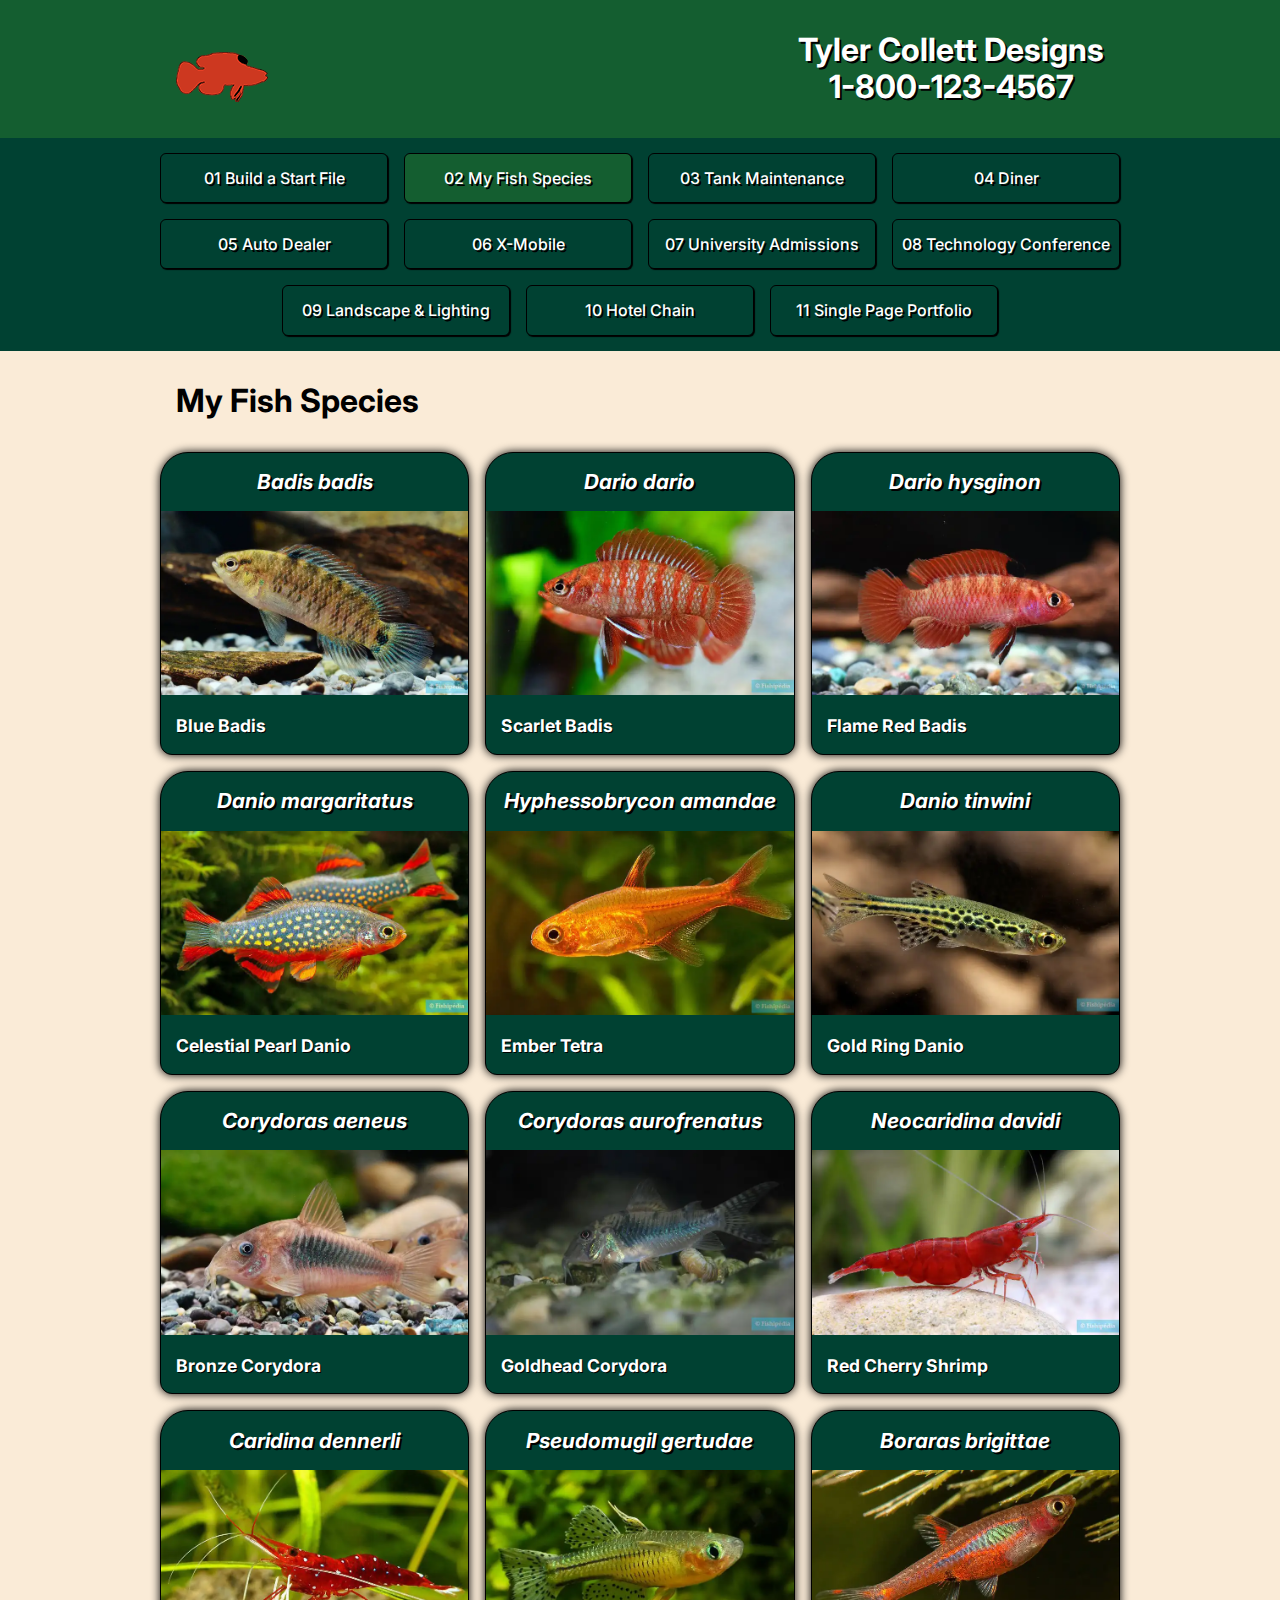
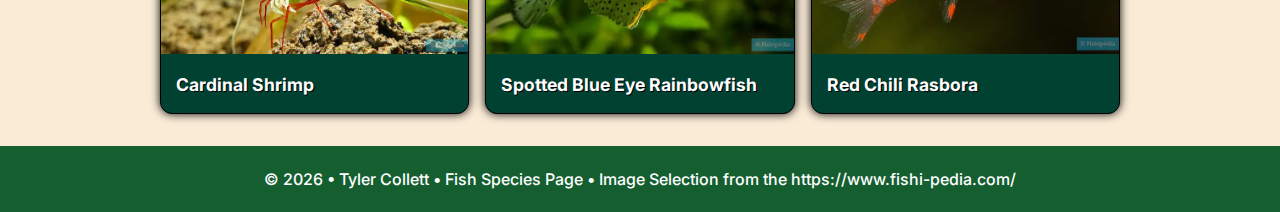
<file: 02-my-fish-species.html>
<!DOCTYPE html>
<html lang="en">
<head>
    <link rel="canonical" href="/" />
    <title>My Fish Species | Tyler Collett Designs</title>
    <meta name="description" content="Home start file for DWDD 2610 X01">
    <meta name="author" content="Tyler Collett">
    <meta charset="UTF-8">
    <meta name="viewport" content="width=device-width, initial-scale=1.0">
    <link rel="preconnect" href="https://fonts.googleapis.com">
    <link rel="preconnect" href="https://fonts.gstatic.com" crossorigin>
    <link href="https://fonts.googleapis.com/css2?family=Inter:ital,opsz,wght@0,14..32,100..900;1,14..32,100..900&display=swap" rel="stylesheet">
    <link href="css/styles.min.css" rel="stylesheet">
    
    <!--fav icon-->
    <link rel="apple-touch-icon" sizes="180x180" href="/apple-touch-icon.png">
    <link rel="icon" type="image/png" sizes="32x32" href="/favicon-32x32.png">
    <link rel="icon" type="image/png" sizes="16x16" href="/favicon-16x16.png">
    <link rel="manifest" href="/site.webmanifest">
</head>
<body>
    <div id="headerWrapper">
        <header>
            <a href="/index.html"><img src="img/fishLogo1x.png" alt="Tyler Design Logo" height="50" width="92" srcset="img/fishLogo1x.png 1x, img/fishLogo2x.png 2x, img/fishLogo3x.png 3x"></a>
            <h2>
                Tyler Collett Designs<br><a href="tel:18001234567">1-800-123-4567</a>
            </h2>
            <img id="hamburger" class="hide" src="img/hamburger.png" alt="Hamburger Menu" width="30" height="30">
        </header>
    </div>
    <div id="navWrapper" class="hide">
        <nav>
            <ul>
                <li class="nonactive"><a href="/index.html">01 Build a Start File</a></li>
                <li class="active"><a href="/02-my-fish-species.html">02 My Fish Species</a></li>
                <li class="nonactive"><a href="/03.html">03 Tank Maintenance</a></li>
                <li class="nonactive"><a href="#">04 Diner</a></li>
                <li class="nonactive"><a href="#">05 Auto Dealer</a></li>
                <li class="nonactive"><a href="#">06 X-Mobile</a></li>
                <li class="nonactive"><a href="#">07 University Admissions</a></li>
                <li class="nonactive"><a href="#">08 Technology Conference</a></li>
                <li class="nonactive"><a href="#">09 Landscape & Lighting</a></li>
                <li class="nonactive"><a href="#">10 Hotel Chain</a></li>
                <li class="nonactive"><a href="#">11 Single Page Portfolio</a></li>
                
            </ul>
        </nav>
    </div>
    <div id="mainWrapper">
        <main>
            <h1>My Fish Species</h1>
            <section id="fishSpecies">
                <div>
                    <h2>Badis badis</h2>
                    <img src="img/badis_badis.webp" alt="Badis Badis" width="500" height="300">
                    <p>Blue Badis</p>
                </div>
                <div>
                    <h2>Dario dario</h2>
                    <img src="img/dario_dario.webp" alt="Dario Dario" width="500" height="300">
                    <p>Scarlet Badis</p>
                </div>
                <div>
                    <h2>Dario hysginon</h2>
                    <img src="img/dario_hysginon.webp" alt="Dario Hysginon" width="500" height="300">
                    <p>Flame Red Badis</p>
                </div>
                <div>
                    <h2>Danio margaritatus</h2>
                    <img src="img/danio_margaritatus.webp" alt="Danio Margaritatus" width="500" height="300">
                    <p>Celestial Pearl Danio</p>
                </div>
                <div>
                    <h2>Hyphessobrycon amandae</h2>
                    <img src="img/hyphessobrycon_amandae.webp" alt="Hyphessobrycon Amandae" width="500" height="300">
                    <p>Ember Tetra</p>
                </div>
                <div>
                    <h2>Danio tinwini</h2>
                    <img src="img/Danio_tinwini.webp" alt="Danio tinwini" width="500" height="300">
                    <p>Gold Ring Danio</p>
                </div>
                <div>
                    <h2>Corydoras aeneus</h2>
                    <img src="img/Corydoras_aeneus.webp" alt="Corydoras aeneus" width="500" height="300">
                    <p>Bronze Corydora</p>
                </div>
                <div>
                    <h2>Corydoras aurofrenatus</h2>
                    <img src="img/Corydoras_aurofrenatus.webp" alt="Corydoras aurofrenatus" width="500" height="300">
                    <p>Goldhead Corydora</p>
                </div>
                                <div>
                    <h2>Neocaridina davidi</h2>
                    <img src="img/Neocaridina_davidi.webp" alt="Neocaridina davidi" width="500" height="300">
                    <p>Red Cherry Shrimp</p>
                </div>
                <div>
                    <h2>Caridina dennerli</h2>
                    <img src="img/Caridina_dennerli.webp" alt="Caridina dennerli" width="500" height="300">
                    <p>Cardinal Shrimp</p>
                </div>
                <div>
                    <h2>Pseudomugil gertudae</h2>
                    <img src="img/Pseudomugil_gertrudae.webp" alt="Pseudomugil gertudae" width="500" height="300">
                    <p>Spotted Blue Eye Rainbowfish</p>
                </div>
                <div>
                    <h2>Boraras brigittae</h2>
                    <img src="img/Boraras_brigittae.webp" alt="Boraras brigittae" width="500" height="300">
                    <p>Red Chili Rasbora</p>
                </div>
            </section>
        </main>
    </div>
    <div id="footerWrapper">
        <footer>
            <p>&copy; <span id="year">x</span> &bull; Tyler Collett &bull; Fish Species Page &bull; Image Selection from the <a href="https://www.fishi-pedia.com/">https://www.fishi-pedia.com/</a></p>
        </footer>
    </div>
    <script src="js/scripts.js"></script>
</body>
</html>
</file>
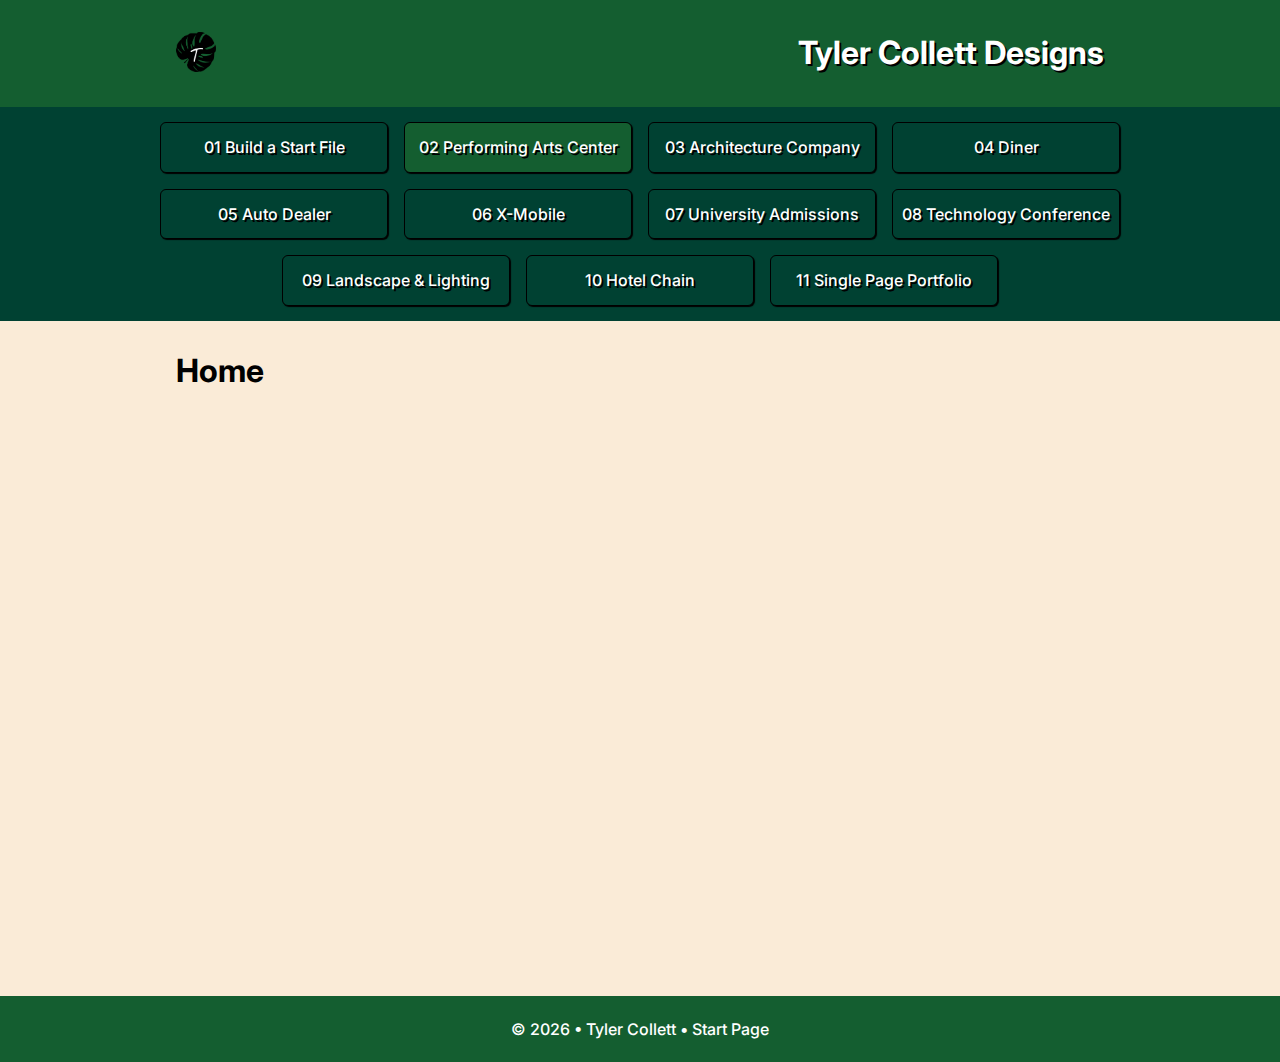
<file: 02-performing-arts-center.html>
<!DOCTYPE html>
<html lang="en">
<head>
    <link rel="canonical" href="/" />
    <title>DWDD 2610 X01 | Tyler Collett Designs</title>
    <meta name="description" content="Home start file for DWDD 2610 X01">
    <meta name="author" content="Tyler Collett">
    <meta charset="UTF-8">
    <meta name="viewport" content="width=device-width, initial-scale=1.0">
    <link rel="preconnect" href="https://fonts.googleapis.com">
    <link rel="preconnect" href="https://fonts.gstatic.com" crossorigin>
    <link href="https://fonts.googleapis.com/css2?family=Inter:ital,opsz,wght@0,14..32,100..900;1,14..32,100..900&display=swap" rel="stylesheet">
    <link href="css/styles.min.css" rel="stylesheet">
    
    <!--fav icon-->
    <link rel="apple-touch-icon" sizes="180x180" href="/apple-touch-icon.png">
    <link rel="icon" type="image/png" sizes="32x32" href="/favicon-32x32.png">
    <link rel="icon" type="image/png" sizes="16x16" href="/favicon-16x16.png">
    <link rel="manifest" href="/site.webmanifest">
</head>
<body>
    <div id="headerWrapper">
        <header>
            <a href="/index.html"><img src="img/logo.png" alt="Tyler Design Logo" height="40" width="40"></a>
            <h2>
                Tyler Collett Designs
            </h2>
            <img id="hamburger" class="hide" src="img/hamburger.png" alt="Hamburger Menu" width="30" height="30">
        </header>
    </div>
    <div id="navWrapper" class="hide">
        <nav>
            <ul>
                <li class="nonactive"><a href="/index.html">01 Build a Start File</a></li>
                <li class="active"><a href="/02-performing-arts-center.html">02 Performing Arts Center</a></li>
                <li class="nonactive"><a href="#">03 Architecture Company</a></li>
                <li class="nonactive"><a href="#">04 Diner</a></li>
                <li class="nonactive"><a href="#">05 Auto Dealer</a></li>
                <li class="nonactive"><a href="#">06 X-Mobile</a></li>
                <li class="nonactive"><a href="#">07 University Admissions</a></li>
                <li class="nonactive"><a href="#">08 Technology Conference</a></li>
                <li class="nonactive"><a href="#">09 Landscape & Lighting</a></li>
                <li class="nonactive"><a href="#">10 Hotel Chain</a></li>
                <li class="nonactive"><a href="#">11 Single Page Portfolio</a></li>
                
            </ul>
        </nav>
    </div>
    <div id="mainWrapper">
        <main>
            <h1>Home</h1>
        </main>
    </div>
    <div id="footerWrapper">
        <footer>
            <p>&copy; <span id="year">x</span> &bull; Tyler Collett &bull; Start Page</p>
        </footer>
    </div>
    <script src="js/scripts.js"></script>
</body>
</html>
</file>
<file: css/styles.min.css>
/*! normalize.css v8.0.1 | MIT License | github.com/necolas/normalize.css */html{line-height:1.15;-webkit-text-size-adjust:100%}body{margin:0}main{display:block}h1{font-size:2em;margin:.67em 0}hr{box-sizing:content-box;height:0;overflow:visible}pre{font-family:monospace,monospace;font-size:1em}a{background-color:rgba(0,0,0,0)}abbr[title]{border-bottom:none;text-decoration:underline;text-decoration:underline dotted}b,strong{font-weight:bolder}code,kbd,samp{font-family:monospace,monospace;font-size:1em}small{font-size:80%}sub,sup{font-size:75%;line-height:0;position:relative;vertical-align:baseline}sub{bottom:-0.25em}sup{top:-0.5em}img{border-style:none}button,input,optgroup,select,textarea{font-family:inherit;font-size:100%;line-height:1.15;margin:0}button,input{overflow:visible}button,select{text-transform:none}button,[type=button],[type=reset],[type=submit]{-webkit-appearance:button;appearance:button}button::-moz-focus-inner,[type=button]::-moz-focus-inner,[type=reset]::-moz-focus-inner,[type=submit]::-moz-focus-inner{border-style:none;padding:0}button:-moz-focusring,[type=button]:-moz-focusring,[type=reset]:-moz-focusring,[type=submit]:-moz-focusring{outline:1px dotted ButtonText}fieldset{padding:.35em .75em .625em}legend{box-sizing:border-box;color:inherit;display:table;max-width:100%;padding:0;white-space:normal}progress{vertical-align:baseline}textarea{overflow:auto}[type=checkbox],[type=radio]{box-sizing:border-box;padding:0}[type=number]::-webkit-inner-spin-button,[type=number]::-webkit-outer-spin-button{height:auto}[type=search]{-webkit-appearance:textfield;appearance:textfield;outline-offset:-2px}[type=search]::-webkit-search-decoration{-webkit-appearance:none}::-webkit-file-upload-button{-webkit-appearance:button;font:inherit}details{display:block}summary{display:list-item}template{display:none}[hidden]{display:none}html{-moz-text-size-adjust:none;-webkit-text-size-adjust:none;text-size-adjust:none;height:100%}*{-moz-box-sizing:border-box;-webkit-box-sizing:border-box;box-sizing:border-box}body{height:100%;font-family:"Inter",sans-serif;font-weight:500}#headerWrapper{background-color:#145e30;color:#fff}div.logoArea{display:flex;flex-direction:column;align-items:center;gap:16px}header{display:flex;align-items:flex-end;padding:1rem 16px;gap:8px;justify-content:space-between}header h2{margin:auto 0;font-size:1.2rem;text-shadow:2px 2px #000;text-align:center}header h2 a{color:#fff;text-decoration:none}header h2 a:hover{color:#faebd7}header #hamburger{margin:auto 0}#navWrapper.hide{display:none}#navWrapper.show{background-color:#004132}#navWrapper.show ul{display:flex;list-style-type:none;margin:0;padding:0px;flex-wrap:wrap;justify-content:center;padding:16px 0}#navWrapper.show ul li{text-align:center;border:1px solid #000;text-shadow:2px 2px #000;border-radius:6px;box-shadow:1px 1px 1px #000}#navWrapper.show ul li.active{background-color:#145e30}#navWrapper.show ul li.active:hover{background-color:#004132;transform:translateY(2px)}#navWrapper.show ul li.nonactive{background-color:#004132}#navWrapper.show ul li.nonactive:hover{background-color:#145e30;transform:translateY(2px)}#navWrapper.show ul a{width:226px;display:block;padding:15px 0;color:#fff;text-decoration:none}#mainWrapper{min-height:83vh;background-color:#faebd7}#mainWrapper h1{margin:0;padding:32px 16px}#fishSpecies{display:grid;grid-template-columns:1fr;gap:16px;padding-bottom:32px}#fishSpecies div{width:100%;padding:1rem;margin:0;padding:0;border:1px solid #000;border-radius:28px 28px 12px 12px;background-color:#004132;color:#fff;box-shadow:0px 0px 10px #000}#fishSpecies div img{width:100%;height:auto}#fishSpecies div h2{text-align:center;font-style:italic;font-size:1.3rem;text-shadow:2px 2px #000}#fishSpecies div p{padding-left:15px;font-size:1.1rem;font-weight:bold;text-shadow:1px 1px #000}#footerWrapper{background-color:#145e30}footer{margin:0;padding:.5rem 16px;color:#fff;text-align:center}footer a{color:#fff;text-decoration:none}footer a:hover{transform:translateY(-4px);text-shadow:2px 2px 1px #000}footer section.contact p{font-size:1.1rem;margin:0px}footer section.socials{display:flex;justify-content:center}footer section.socials a{font-size:2rem;padding:1rem}footer section.location{font-size:1.1rem}footer p.legal{color:#fff}video{width:95%;margin:0 2.5%}summary{margin:32px 0}#transcript{margin:0;padding-bottom:5%}.hero img{width:100%}.allcards{padding:0 16px}.allcards section{border:1px solid #000;border-radius:32px 32px 16px 16px;overflow:hidden;margin:1rem 0}.allcards section h2,.allcards section p,.allcards section img{margin:0;padding:1rem 16px}.allcards section h2{font-size:1.25rem;text-align:center;background-color:#004132;color:#fff;text-shadow:1px 1px #000;border-bottom:1px solid #000}.allcards section img{width:100%;height:auto;display:block}.allcards section img.ete{padding:0}.allcards section a{display:block;background-color:#145e30;padding:.75rem;color:#fff;text-decoration:none;text-align:center;margin:0 5rem 1rem 5rem;border-radius:16px;box-shadow:2px 2px #000}.allcards section a:hover{background-color:#004132;transform:translateY(2px)}@media only screen and (min-width: 35rem){header{padding:2rem 16px}header h2{font-size:2rem}header img#logo{width:80px;height:80px}#navWrapper.show ul{gap:16px}img#hamburger{width:40px;height:40px}#mainWrapper{min-height:82vh}#fishSpecies{grid-template-columns:1fr 1fr}footer div{display:grid;grid-template-columns:1fr 1fr;gap:16px}.allcards{display:flex;flex-wrap:wrap;gap:16px;justify-content:center}.allcards section{flex-basis:calc(50% - 8px)}}@media only screen and (min-width: 60rem){header,nav,main,footer{max-width:60rem;margin:auto}#mainWrapper{min-height:75vh}#hamburger{display:none}#navWrapper.hide{display:block;background-color:#004132;padding:15px 0}#navWrapper.hide ul{display:flex;list-style-type:none;margin:0;padding:0px;flex-wrap:wrap;gap:16px;justify-content:center}#navWrapper.hide ul li{text-align:center;border:1px solid #000;text-shadow:2px 2px #000;border-radius:6px;box-shadow:1px 1px 1px #000}#navWrapper.hide ul li.active{background-color:#145e30}#navWrapper.hide ul li.active:hover{background-color:#004132;transform:translateY(2px)}#navWrapper.hide ul li.nonactive{background-color:#004132}#navWrapper.hide ul li.nonactive:hover{background-color:#145e30;transform:translateY(2px)}#navWrapper.hide ul a{width:226px;display:block;padding:15px 0;color:#fff;text-decoration:none}#fishSpecies{grid-template-columns:1fr 1fr 1fr}.allcards section{flex-basis:calc(33.3333% - 10.6666666667px)}footer div{grid-template-columns:1fr 1fr 1fr}}
</file>
